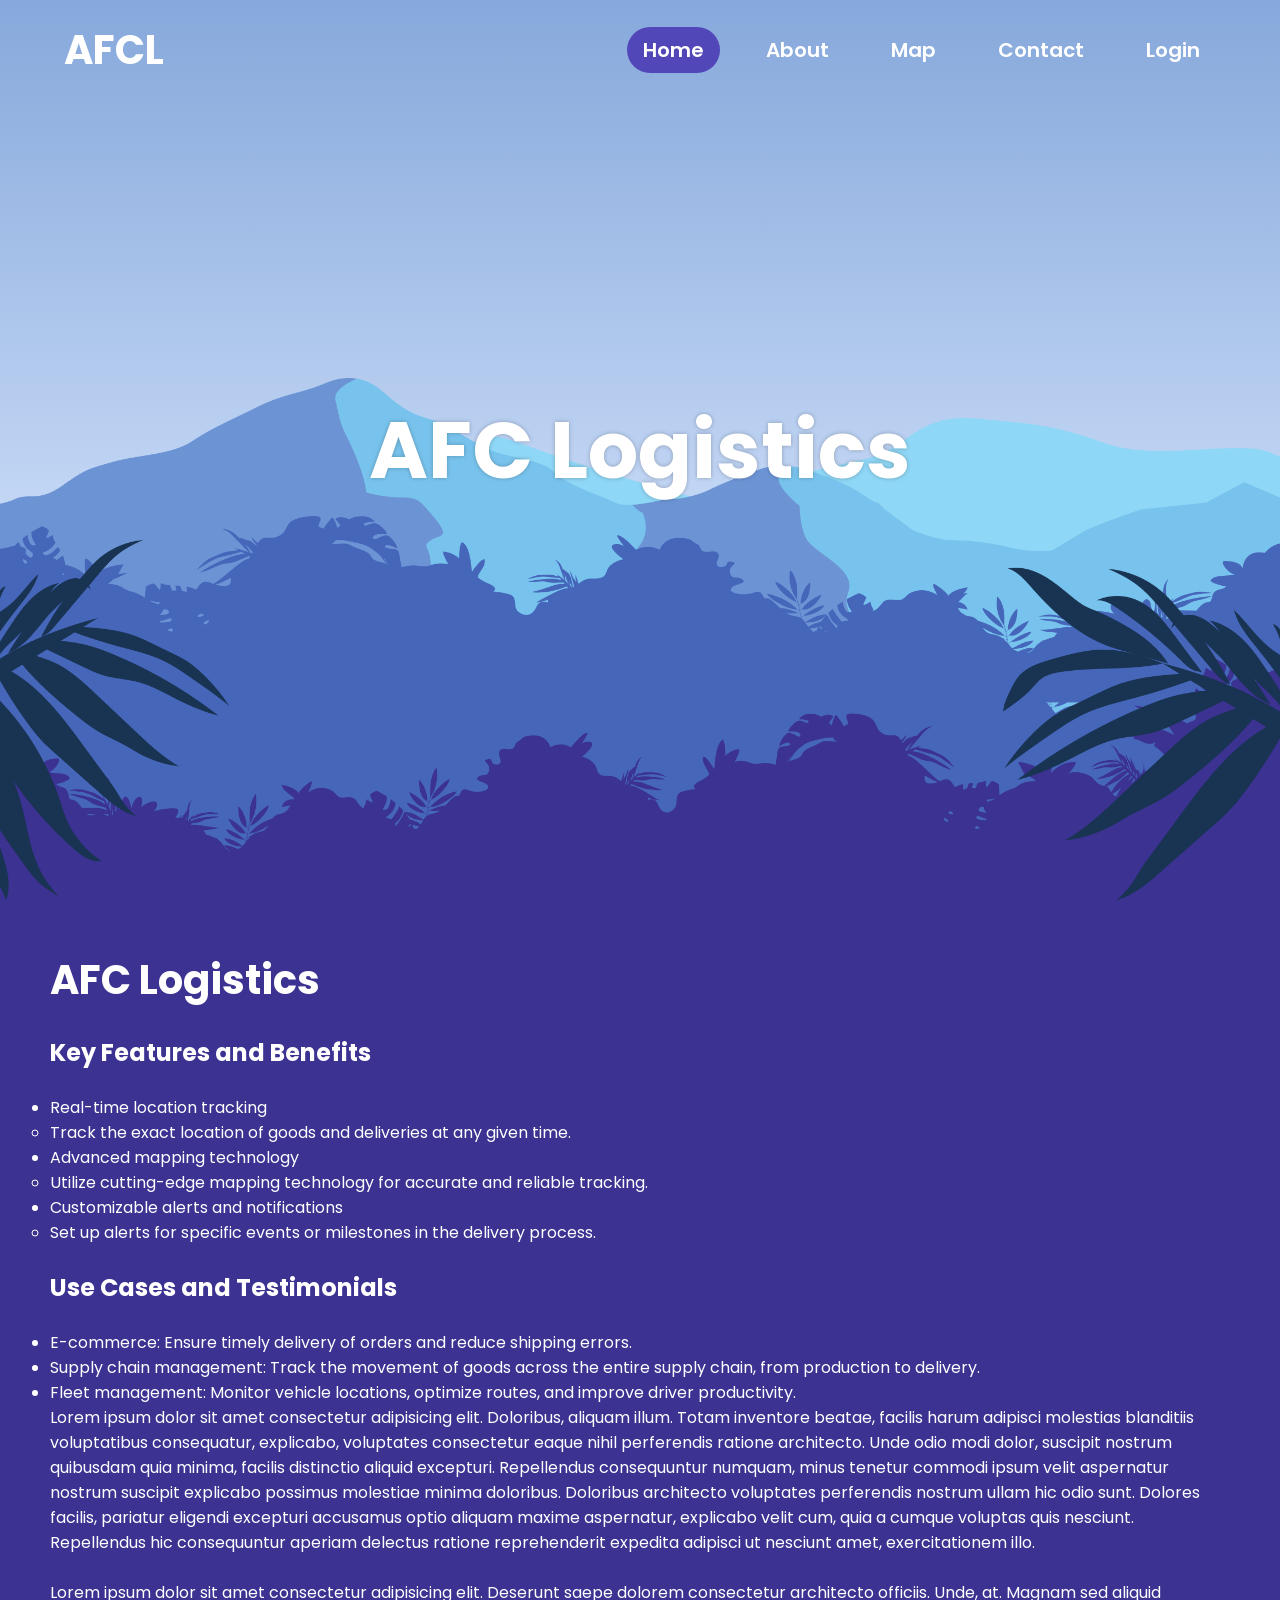
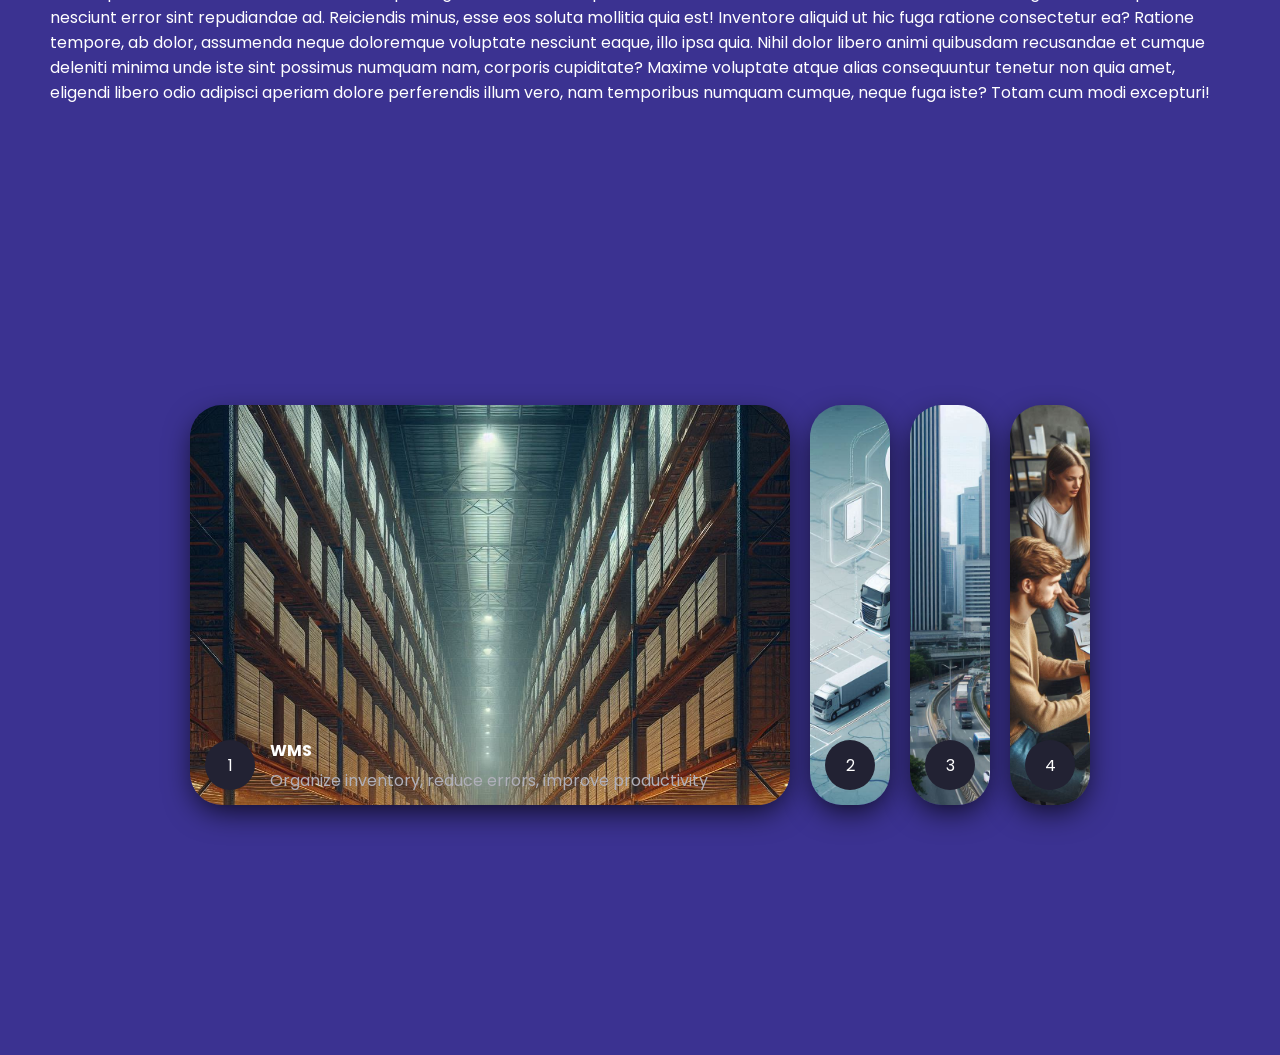
<file: main webpage/index.html>
<!DOCTYPE html>
<html lang="en">
<head>
    <meta charset="UTF-8">
    <meta name="viewport" content="width=device-width, initial-scale=1.0">
    <title>Prototype</title>
    <link rel="stylesheet" href="style.css">
</head>
<body>

    <header>
        <h1 class="logo">AFCL</h1>
        <nav>
            <a href="#" class="active">Home</a>
            <a href="/About/index.html">About</a>
            <a href="/Routing/index.html">Map</a>
            <a href="#">Contact</a>
            <a href="/Login/index.html">Login</a>
        </nav>
    </header>

    <section class="home">
        <img src="assets/mount2.png" class="mount2">
        <img src="assets/mount1.png" class="mount1">
        <img src="assets/bush2.png" class="bush2">

        <h1 class="title">AFC Logistics</h1>

        <img src="assets/bush1.png" class="bush1">
        <img src="assets/leaf2.png" class="leaf2">
        <img src="assets/leaf1.png" class="leaf1">
    </section>

    <section class="about">
        <h1>AFC Logistics</h1>
        <br>
        <h2>
            Key Features and Benefits
        </h2>
        <br>
        <ul>
            <li>
                Real-time location tracking
            </li>
            <ul>
                <li>
                    Track the exact location of goods and deliveries at any given time.
                </li>
            </ul>
            <li>
                Advanced mapping technology
            </li>
            <ul>
                <li>
                    Utilize cutting-edge mapping technology for accurate and reliable tracking.
                </li>
            </ul>
            <li>
                Customizable alerts and notifications
            </li>
            <ul>
                <li>
                    Set up alerts for specific events or milestones in the delivery process.
                </li>
            </ul>
        </ul>
        <br>
        <h2> Use Cases and Testimonials</h2>
        <br>
        <ul>
            <li>
                E-commerce: Ensure timely delivery of orders and reduce shipping errors.
            </li>
            <li>
                Supply chain management: Track the movement of goods across the entire supply chain, from production to delivery.
            </li>
            <li>
                Fleet management: Monitor vehicle locations, optimize routes, and improve driver productivity.
            </li>
        </ul>
        <p>Lorem ipsum dolor sit amet consectetur adipisicing elit. Doloribus, aliquam illum. Totam inventore beatae, facilis harum adipisci molestias blanditiis voluptatibus consequatur, explicabo, voluptates consectetur eaque nihil perferendis ratione architecto. Unde odio modi dolor, suscipit nostrum quibusdam quia minima, facilis distinctio aliquid excepturi. Repellendus consequuntur numquam, minus tenetur commodi ipsum velit aspernatur nostrum suscipit explicabo possimus molestiae minima doloribus. Doloribus architecto voluptates perferendis nostrum ullam hic odio sunt. Dolores facilis, pariatur eligendi excepturi accusamus optio aliquam maxime aspernatur, explicabo velit cum, quia a cumque voluptas quis nesciunt. Repellendus hic consequuntur aperiam delectus ratione reprehenderit expedita adipisci ut nesciunt amet, exercitationem illo.</p>
        <br>
        <p>Lorem ipsum dolor sit amet consectetur adipisicing elit. Deserunt saepe dolorem consectetur architecto officiis. Unde, at. Magnam sed aliquid nesciunt error sint repudiandae ad. Reiciendis minus, esse eos soluta mollitia quia est! Inventore aliquid ut hic fuga ratione consectetur ea? Ratione tempore, ab dolor, assumenda neque doloremque voluptate nesciunt eaque, illo ipsa quia. Nihil dolor libero animi quibusdam recusandae et cumque deleniti minima unde iste sint possimus numquam nam, corporis cupiditate? Maxime voluptate atque alias consequuntur tenetur non quia amet, eligendi libero odio adipisci aperiam dolore perferendis illum vero, nam temporibus numquam cumque, neque fuga iste? Totam cum modi excepturi!</p>
    </section>

    <script src="script.js"></script>

    <div class="wrapper">
        <div class="container">
            <input type="radio" name="slide" id="c1" checked>
            <label for="c1" class="card">
                <div class="row">
                    <div class="icon">1</div>
                    <div class="description">
                        <h4>WMS</h4>
                        <p>Organize inventory, reduce errors, improve productivity</p>
                    </div>
                </div>
            </label>
            <input type="radio" name="slide" id="c2" >
            <label for="c2" class="card">
                <div class="row">
                    <div class="icon">2</div>
                    <div class="description">
                        <h4>Real-time Tracking
                        </h4>
                        <p>Enhancing transparency, reducing delays</p>
                    </div>
                </div>
            </label>
            <input type="radio" name="slide" id="c3" >
            <label for="c3" class="card">
                <div class="row">
                    <div class="icon">3</div>
                    <div class="description">
                        <h4>Ads space</h4>
                        <p>Increase sales, explore new markets, expand your reach</p>
                    </div>
                </div>
            </label>
            <input type="radio" name="slide" id="c4" >
            <label for="c4" class="card">
                <div class="row">
                    <div class="icon">4</div>
                    <div class="description">
                        <h4>Affordability</h4>
                        <p>Empowering startups and small businesses</p>
                    </div>
                </div>
            </label>
        </div>
    </div>
</body>
</html>
</file>
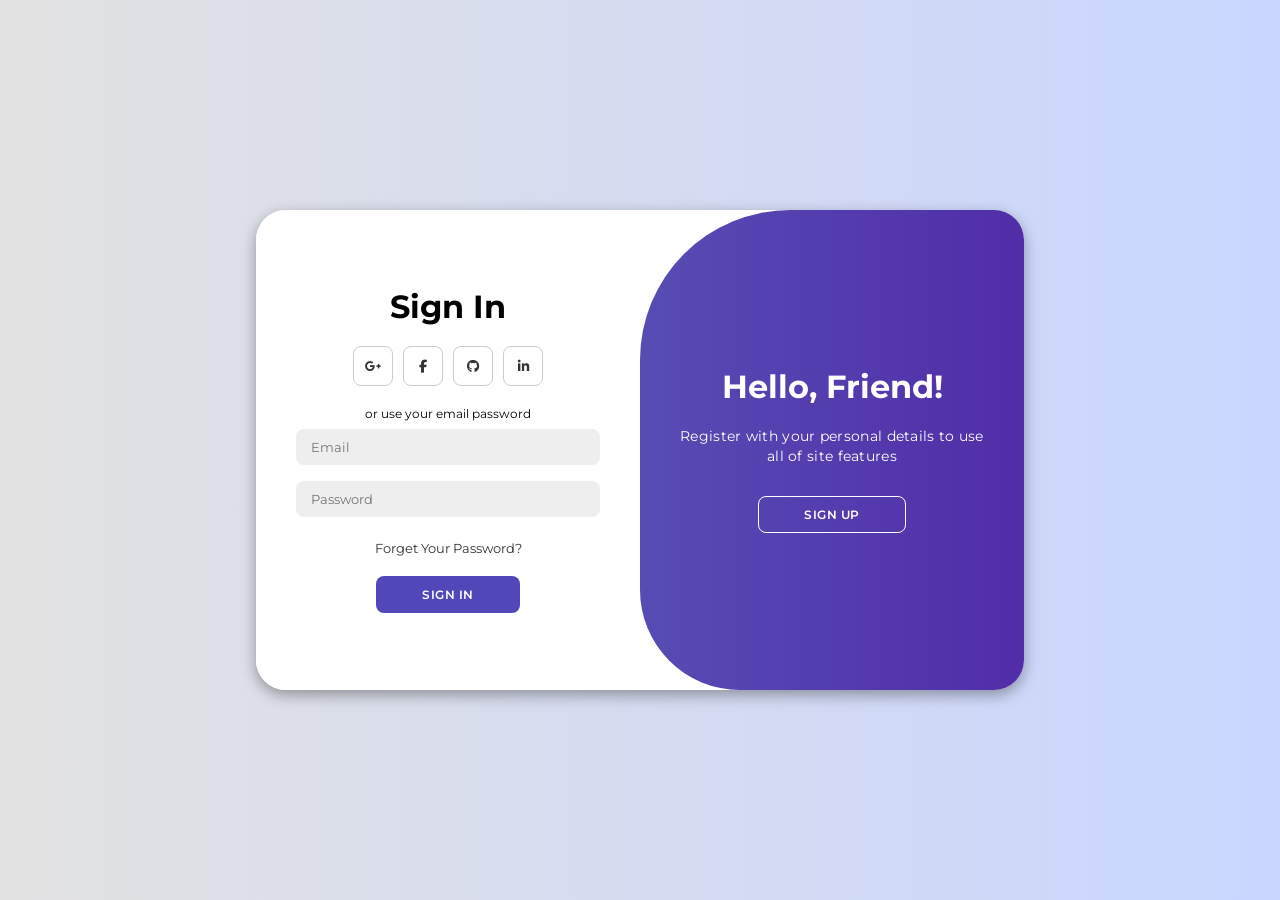
<file: main webpage/Login/index.html>
<!DOCTYPE html>
<html lang="en">

<head>
    <meta charset="UTF-8">
    <meta name="viewport" content="width=device-width, initial-scale=1.0">
    <link rel="stylesheet" href="https://cdnjs.cloudflare.com/ajax/libs/font-awesome/6.4.2/css/all.min.css">
    <link rel="stylesheet" href="style.css">
    <title>Login</title>
</head>

<body>

    <div class="container" id="container">
        <div class="form-container sign-up">
            <form>
                <h1>Create Account</h1>
                <div class="social-icons">
                    <a href="#" class="icon"><i class="fa-brands fa-google-plus-g"></i></a>
                    <a href="#" class="icon"><i class="fa-brands fa-facebook-f"></i></a>
                    <a href="#" class="icon"><i class="fa-brands fa-github"></i></a>
                    <a href="#" class="icon"><i class="fa-brands fa-linkedin-in"></i></a>
                </div>
                <span>or use your email for registeration</span>
                <input type="text" placeholder="Name">
                <input type="email" placeholder="Email">
                <input type="password" placeholder="Password">
                <button>Sign Up</button>
            </form>
        </div>
        <div class="form-container sign-in">
            <form>
                <h1>Sign In</h1>
                <div class="social-icons">
                    <a href="#" class="icon"><i class="fa-brands fa-google-plus-g"></i></a>
                    <a href="#" class="icon"><i class="fa-brands fa-facebook-f"></i></a>
                    <a href="#" class="icon"><i class="fa-brands fa-github"></i></a>
                    <a href="#" class="icon"><i class="fa-brands fa-linkedin-in"></i></a>
                </div>
                <span>or use your email password</span>
                <input type="email" placeholder="Email">
                <input type="password" placeholder="Password">
                <a href="#">Forget Your Password?</a>
                <button>Sign In</button>
            </form>
        </div>
        <div class="toggle-container">
            <div class="toggle">
                <div class="toggle-panel toggle-left">
                    <h1>Welcome Back!</h1>
                    <p>Enter your personal details to use all of site features</p>
                    <button class="hidden" id="login">Sign In</button>
                </div>
                <div class="toggle-panel toggle-right">
                    <h1>Hello, Friend!</h1>
                    <p>Register with your personal details to use all of site features</p>
                    <button class="hidden" id="register">Sign Up</button>
                </div>
            </div>
        </div>
    </div>

    <script src="script.js"></script>
</body>

</html>
</file>
<file: main webpage/style.css>
@import url('https://fonts.googleapis.com/css2?family=Poppins:wght@400;600;700&display=swap');

* {
    margin: 0;
    padding: 0;
    box-sizing: border-box;
    font-family: 'Poppins', sans-serif;
}
.logo{
    user-select: none;
}

header {
    display: flex;
    justify-content: space-between;
    align-items: center;
    height: 100px;
    padding: 0 5%;
    position: absolute;
    width: 100%;
    z-index: 100;
}
header h1 {
    font-size: 40px;
    color: white;
}
header nav {
    display: flex;
    gap: 30px;
}
header nav a {
    text-decoration: none;
    font-size: 20px;
    font-weight: 600;
    padding: 8px 16px;
    border-radius: 99px;
    transition: 0.3s;
    color: white;
}
header nav a.active {
    background: #5247B9;
}
header nav a:hover {
    background: #5247B9;
}
header nav:hover > a:not(:hover) {
    background: none;
}

.home {
    display: flex;
    height: 100dvh;
    background: linear-gradient(to top, #D2E2FB 30%, #86A8DB);
    position: relative;
    overflow: hidden;
}

.home img {
    position: absolute;
    bottom: 0;
    width: 100%;
    pointer-events: none;
}

.home .title {
    position: absolute;
    top: 50%;
    left: 50%;
    transform: translate(-50%, -50%);
    color: white;
    font-size: 80px;
    text-shadow: 0px 0px 4px rgba(0, 0, 0, 0.25);
}

.about {
    padding: 50px;
    background: #3B3291;
    color: white;
    position: relative;
    z-index: 100;
}
.about h1 {
    font-size: 40px;
}
body {
    background-color: #3B3291;
}

.wrapper {
    width: 100%;
    height: 100vh;
    display: flex;
    align-items: center;
    justify-content: center;
}

.container {
    height: 400px;
    display: flex;
    flex-wrap: nowrap;
    justify-content: start;
}

.card {
    width: 80px;
    border-radius: .75rem;
    background-size: cover;
    cursor: pointer;
    overflow: hidden;
    border-radius: 2rem;
    margin: 0 10px;
    display: flex;
    align-items: flex-end;
    transition: .6s cubic-bezier(.28,-0.03,0,.99);
    box-shadow: 0px 10px 30px -5px rgba(0,0,0,0.8);
}

.card > .row {
    color: white;
    display: flex;
    flex-wrap: nowrap;
}

.card > .row > .icon {
    background: #223;
    color: white;
    border-radius: 50%;
    width: 50px;
    display: flex;
    justify-content: center;
    align-items: center;
    margin: 15px;
}

.card > .row > .description {
    display: flex;
    justify-content: center;
    flex-direction: column;
    overflow: hidden;
    height: 80px;
    width: 520px;
    opacity: 0;
    transform: translateY(30px);
    transition-delay: .3s;
    transition: all .3s ease;
}

.description p {
    color: #b0b0ba;
    padding-top: 5px;
}

.description h4 {
    text-transform: uppercase;
}

input {
    display: none;
}

input:checked + label {
    width: 600px;
}

input:checked + label .description {
    opacity: 1 !important;
    transform: translateY(0) !important;
}

.card[for="c1"] {
    background-image: url('./warehouse.png');
}
.card[for="c2"] {
    background-image: url('./tracking.png');
}
.card[for="c3"] {
    background-image: url('./ads.png');
}
.card[for="c4"] {
    background-image: url('./startup.png');
}
</file>
<file: main webpage/Login/style.css>
@import url('https://fonts.googleapis.com/css2?family=Montserrat:wght@300;400;500;600;700&display=swap');

*{
    margin: 0;
    padding: 0;
    box-sizing: border-box;
    font-family: 'Montserrat', sans-serif;
}

body{
    background-color: #c9d6ff;
    background: linear-gradient(to right, #e2e2e2, #c9d6ff);
    display: flex;
    align-items: center;
    justify-content: center;
    flex-direction: column;
    height: 100vh;
}

.container{
    background-color: #fff;
    border-radius: 30px;
    box-shadow: 0 5px 15px rgba(0, 0, 0, 0.35);
    position: relative;
    overflow: hidden;
    width: 768px;
    max-width: 100%;
    min-height: 480px;
}

.container p{
    font-size: 14px;
    line-height: 20px;
    letter-spacing: 0.3px;
    margin: 20px 0;
}

.container span{
    font-size: 12px;
}

.container a{
    color: #333;
    font-size: 13px;
    text-decoration: none;
    margin: 15px 0 10px;
}

.container button{
    background-color: #5247B9;
    color: #fff;
    font-size: 12px;
    padding: 10px 45px;
    border: 1px solid transparent;
    border-radius: 8px;
    font-weight: 600;
    letter-spacing: 0.5px;
    text-transform: uppercase;
    margin-top: 10px;
    cursor: pointer;
}

.container button.hidden{
    background-color: transparent;
    border-color: #fff;
}

.container form{
    background-color: #fff;
    display: flex;
    align-items: center;
    justify-content: center;
    flex-direction: column;
    padding: 0 40px;
    height: 100%;
}

.container input{
    background-color: #eee;
    border: none;
    margin: 8px 0;
    padding: 10px 15px;
    font-size: 13px;
    border-radius: 8px;
    width: 100%;
    outline: none;
}

.form-container{
    position: absolute;
    top: 0;
    height: 100%;
    transition: all 0.6s ease-in-out;
}

.sign-in{
    left: 0;
    width: 50%;
    z-index: 2;
}

.container.active .sign-in{
    transform: translateX(100%);
}

.sign-up{
    left: 0;
    width: 50%;
    opacity: 0;
    z-index: 1;
}

.container.active .sign-up{
    transform: translateX(100%);
    opacity: 1;
    z-index: 5;
    animation: move 0.6s;
}

@keyframes move{
    0%, 49.99%{
        opacity: 0;
        z-index: 1;
    }
    50%, 100%{
        opacity: 1;
        z-index: 5;
    }
}

.social-icons{
    margin: 20px 0;
}

.social-icons a{
    border: 1px solid #ccc;
    border-radius: 20%;
    display: inline-flex;
    justify-content: center;
    align-items: center;
    margin: 0 3px;
    width: 40px;
    height: 40px;
}

.toggle-container{
    position: absolute;
    top: 0;
    left: 50%;
    width: 50%;
    height: 100%;
    overflow: hidden;
    transition: all 0.6s ease-in-out;
    border-radius: 150px 0 0 100px;
    z-index: 1000;
}

.container.active .toggle-container{
    transform: translateX(-100%);
    border-radius: 0 150px 100px 0;
}

.toggle{
    background-color: #512da8;
    height: 100%;
    background: linear-gradient(to right, #5c6bc0, #512da8);
    color: #fff;
    position: relative;
    left: -100%;
    height: 100%;
    width: 200%;
    transform: translateX(0);
    transition: all 0.6s ease-in-out;
}

.container.active .toggle{
    transform: translateX(50%);
}

.toggle-panel{
    position: absolute;
    width: 50%;
    height: 100%;
    display: flex;
    align-items: center;
    justify-content: center;
    flex-direction: column;
    padding: 0 30px;
    text-align: center;
    top: 0;
    transform: translateX(0);
    transition: all 0.6s ease-in-out;
}

.toggle-left{
    transform: translateX(-200%);
}

.container.active .toggle-left{
    transform: translateX(0);
}

.toggle-right{
    right: 0;
    transform: translateX(0);
}

.container.active .toggle-right{
    transform: translateX(200%);
}
</file>
